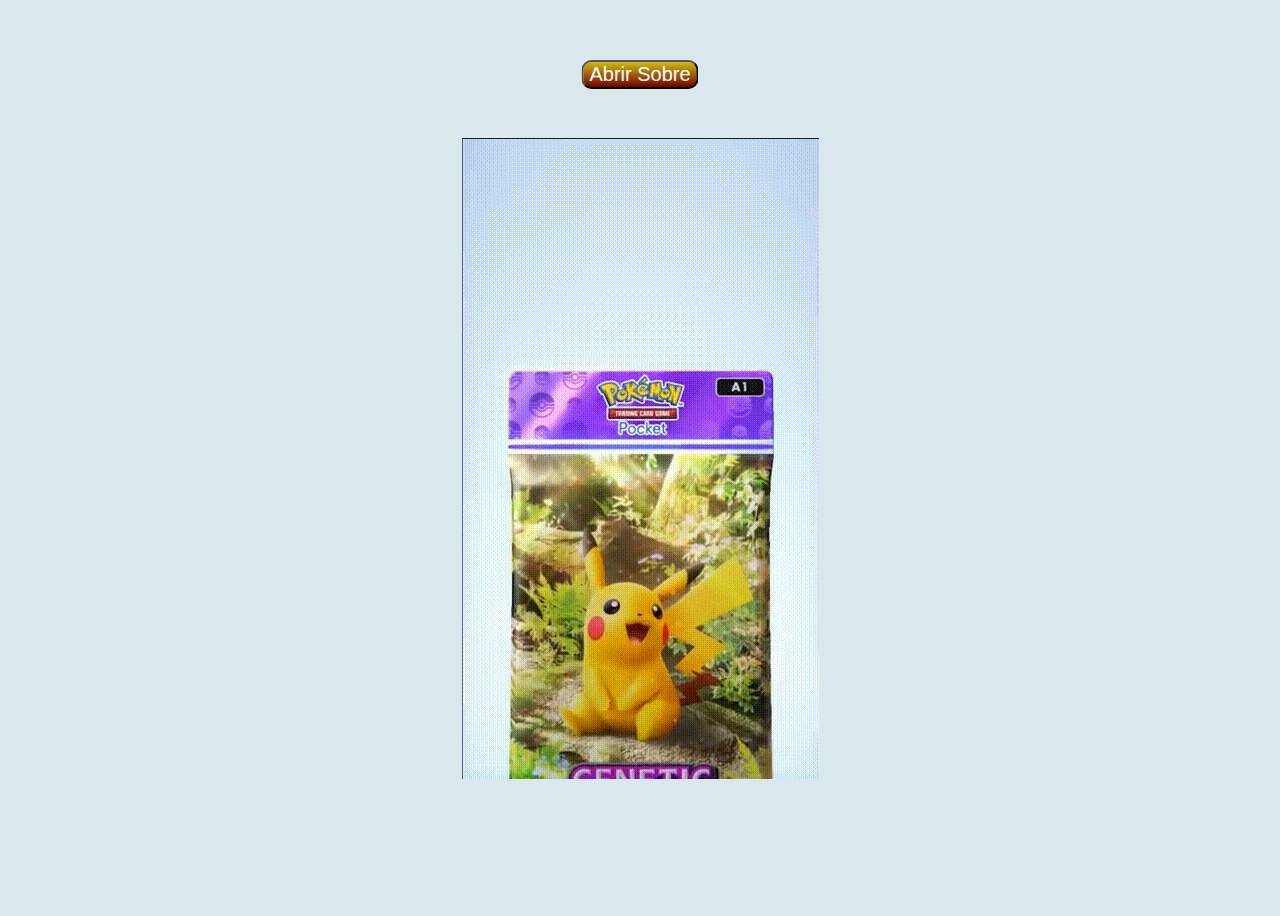
<file: index.html>
<!DOCTYPE html>
<html lang="es">
<head>
  <meta charset="UTF-8">
  <meta name="viewport" content="width=device-width, initial-scale=1.0">
  <link rel="icon" type="image/jpg" href="img/icono.svg">
  <title>Goglodex</title>

  <meta property="og:title" content="Carta GlogloKing" />
  <meta property="og:image" content="img/xdd.png" /> <!-- Pon la URL de la imagen -->
  <meta property="og:type" content="website" />
  <style>
    body {
      display: flex;
      justify-content: center;
      align-items: center;
      height: 100vh;
      background-color: #dae8ee;
    }

    #gif-container {
      cursor: pointer;
    }

    img {
      max-width: 400px;
      display: block;
    }
    #controlSonido {
  position: absolute;
  top: 60px; /* separa del borde superior */
  left: 50%;
  transform: translateX(-50%);
  z-index: 10; /* asegúrate de que esté encima del card */
  background-image: linear-gradient(rgb(206, 187, 19),rgb(116, 0, 0));
  font-size: 20px;
  color: white;
  border-radius: 10px;
}
#controlSonido:hover{
 background-image: linear-gradient(rgb(231, 38, 3),rgb(206, 176, 6));
}
  </style>
</head>
<body>

<div id="gif-container">
  <button id="controlSonido">Abrir Sobre</button>
  <img id="gif" src="img/sobreimg.png" alt="GIF en pausa">
</div>
<audio id="audio" src="img/abrircaja.mp3"></audio>

<script>
 const boton = document.getElementById('controlSonido');
  const gif = document.getElementById('gif');
  const audio = document.getElementById('audio');

  boton.addEventListener('click', () => {
    // Cambia la imagen por el gif animado
    gif.src = "img/sobrepokemon.gif";

    // Espera 2.3 segundos antes de reproducir el audio
    setTimeout(() => {
      audio.currentTime = 0;
      audio.play();
    }, 2300);

    // Redirige al terminar el audio
    audio.onended = () => {
      window.location.href = 'carta.html';
    };
  });
</script>

</body>
</html>
</file>
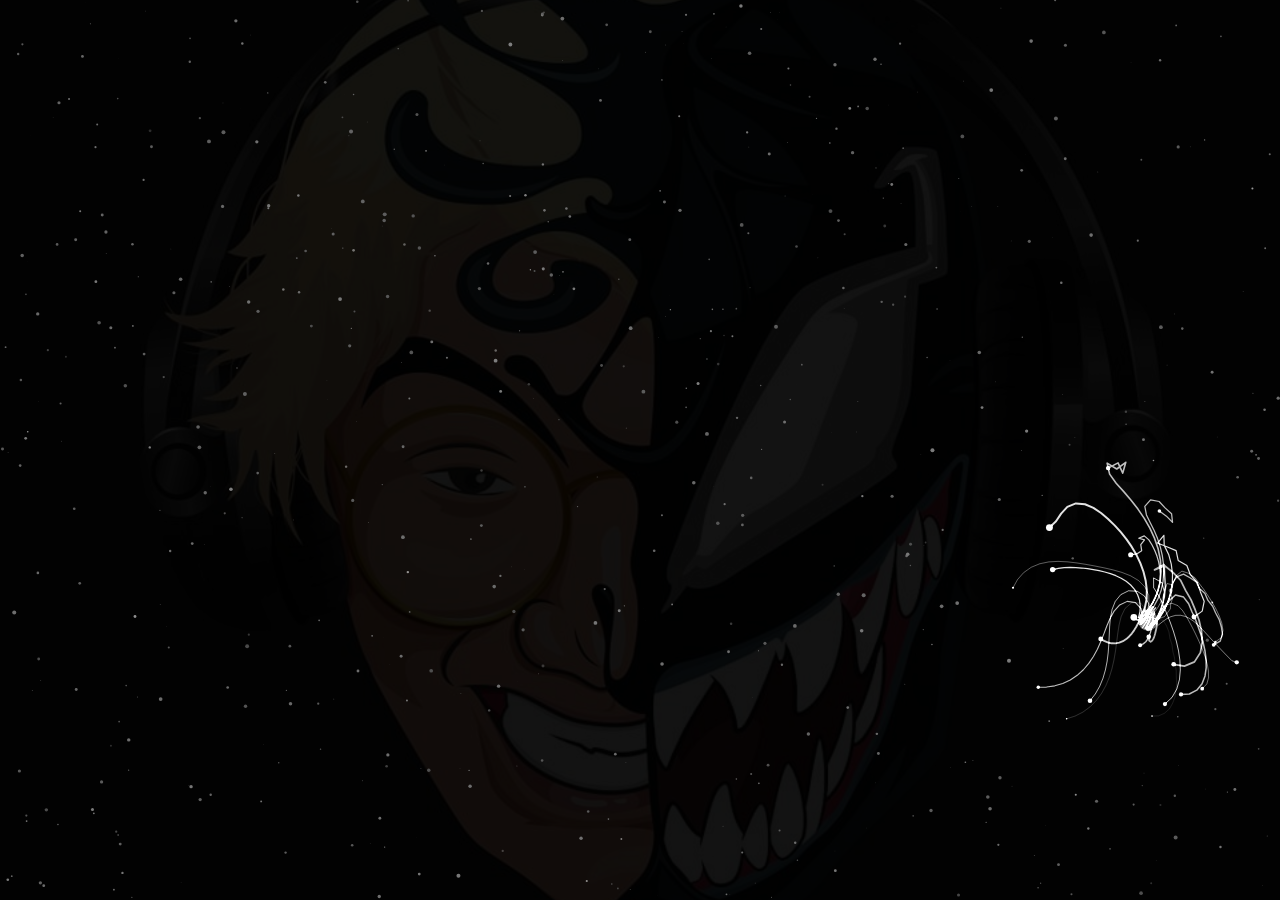
<file: venom.html>
<!DOCTYPE html>
<html lang="en">
  <head>
    <meta charset="UTF-8">
    <meta name="viewport" content="width=device-width, initial-scale=1.0">
    <link rel="stylesheet" href="voidtentacules.css">
    <title>Void Tentacules</title>

  </head>
  <body>
    <canvas id="canvas"></canvas>  
    <audio id="audioMouse" src="img/venomaudio.mp3"></audio> <!-- quitado loop -->
    <div class="fondonegro">
    <img id="hoverImagen" src="img/venomemote.gif" style="display: none; position: fixed; bottom: 0; left: 50%; width: 70%; height: 70%; object-fit: contain; z-index: 100; transform: translateX(-50%);" />
    </div>
    <script src="voidtentacules.js"></script>
    <script>
      const audioMouse = document.getElementById('audioMouse');
      const hoverImagen = document.getElementById('hoverImagen');
      let timeout;

      document.addEventListener('mousemove', () => {
        if (audioMouse.paused) {
          audioMouse.play().catch(err => console.log("Bloqueo de autoplay", err));
        }

        clearTimeout(timeout);
        timeout = setTimeout(() => {
          audioMouse.pause();
          audioMouse.currentTime = 0;
          hoverImagen.style.display = "none"; // ocultar si deja de moverse
        }, 1500);
      });

      // Mostrar imagen cuando el audio llega a 8 segundos
      audioMouse.addEventListener('timeupdate', () => {
        if (audioMouse.currentTime >= 10 && hoverImagen.style.display === "none") {
          hoverImagen.style.display = "block";
        }
      });

      // Redirigir al terminar el audio
      audioMouse.addEventListener('ended', () => {
        window.location.href = 'carta.html';
      });
    </script>
  </body>
</html>
</file>
<file: voidtentacules.css>
body,
html {
  margin: 0;
  padding: 0;
  position: fixed;
  width: 100%;
  height: 100%;
  background-image: url(img/gloglovenom.jpg);
  background-size: cover;
  background-repeat: no-repeat;
  background-position: center;
  color: #ffffff;
  font-family: 'Helvetica Neue', sans-serif;
  display: flex;
  justify-content: center;
  align-items: center;
  overflow: hidden;
  font-size: 18px;
  background-color: rgba(0, 0, 0, 0.7); /* Tonalidad gris oscuro */
}

/* Hover transparente encima del fondo */
body:hover::after {
  content: '';
  position: fixed;
  top: 0;
  left: 0;
  width: 100%;
  height: 100%;
  background-color: rgba(0, 0, 0, 0.7);
 
  z-index: 5; /* Debajo del canvas, encima del fondo */
}

canvas {
  position: fixed;
  top: 0;
  left: 0;
  z-index: 10; /* Superior al fondo */
   background-color: rgba(0, 0, 0, 0.7);
 
}


/* Animation for text (fade-in) */
h1 {
  font-size: 3rem;
  text-transform: uppercase;
  letter-spacing: 3px;
  color: #e0e0e0;
  animation: fadeInText 2s ease-out;
}

@keyframes fadeInText {
  0% {
    opacity: 0;
    transform: translateY(-20px);
  }
  100% {
    opacity: 1;
    transform: translateY(0);
  }
}

/* Main content container */
.container {
  background: rgba(255, 255, 255, 0.05);
  padding: 40px;
  border-radius: 20px;
  box-shadow: 0 8px 24px rgba(0, 0, 0, 0.4);
  backdrop-filter: blur(15px);
  text-align: center;
  max-width: 90%;
  width: 500px;
  transition: transform 0.3s ease, box-shadow 0.3s ease;
}

/* Hover effect */
.container:hover {
  transform: scale(1.05);
  box-shadow: 0 15px 30px rgba(0, 0, 0, 0.5);
}

/* Glowing text animation */
p {
  font-size: 1.2rem;
  line-height: 1.6;
  color: #cfcfcf;
  animation: textGlow 2s ease-in-out infinite alternate;
}

@keyframes textGlow {
  0% {
    text-shadow: 0 0 5px rgba(255, 255, 255, 0.5);
  }
  50% {
    text-shadow: 0 0 15px rgba(255, 255, 255, 0.7);
  }
  100% {
    text-shadow: 0 0 25px rgba(255, 255, 255, 1);
  }
}

/* Responsive design */
@media (max-width: 768px) {
  h1 {
    font-size: 2.5rem;
  }

  .container {
    padding: 20px;
    width: 90%;
  }
}
</file>
